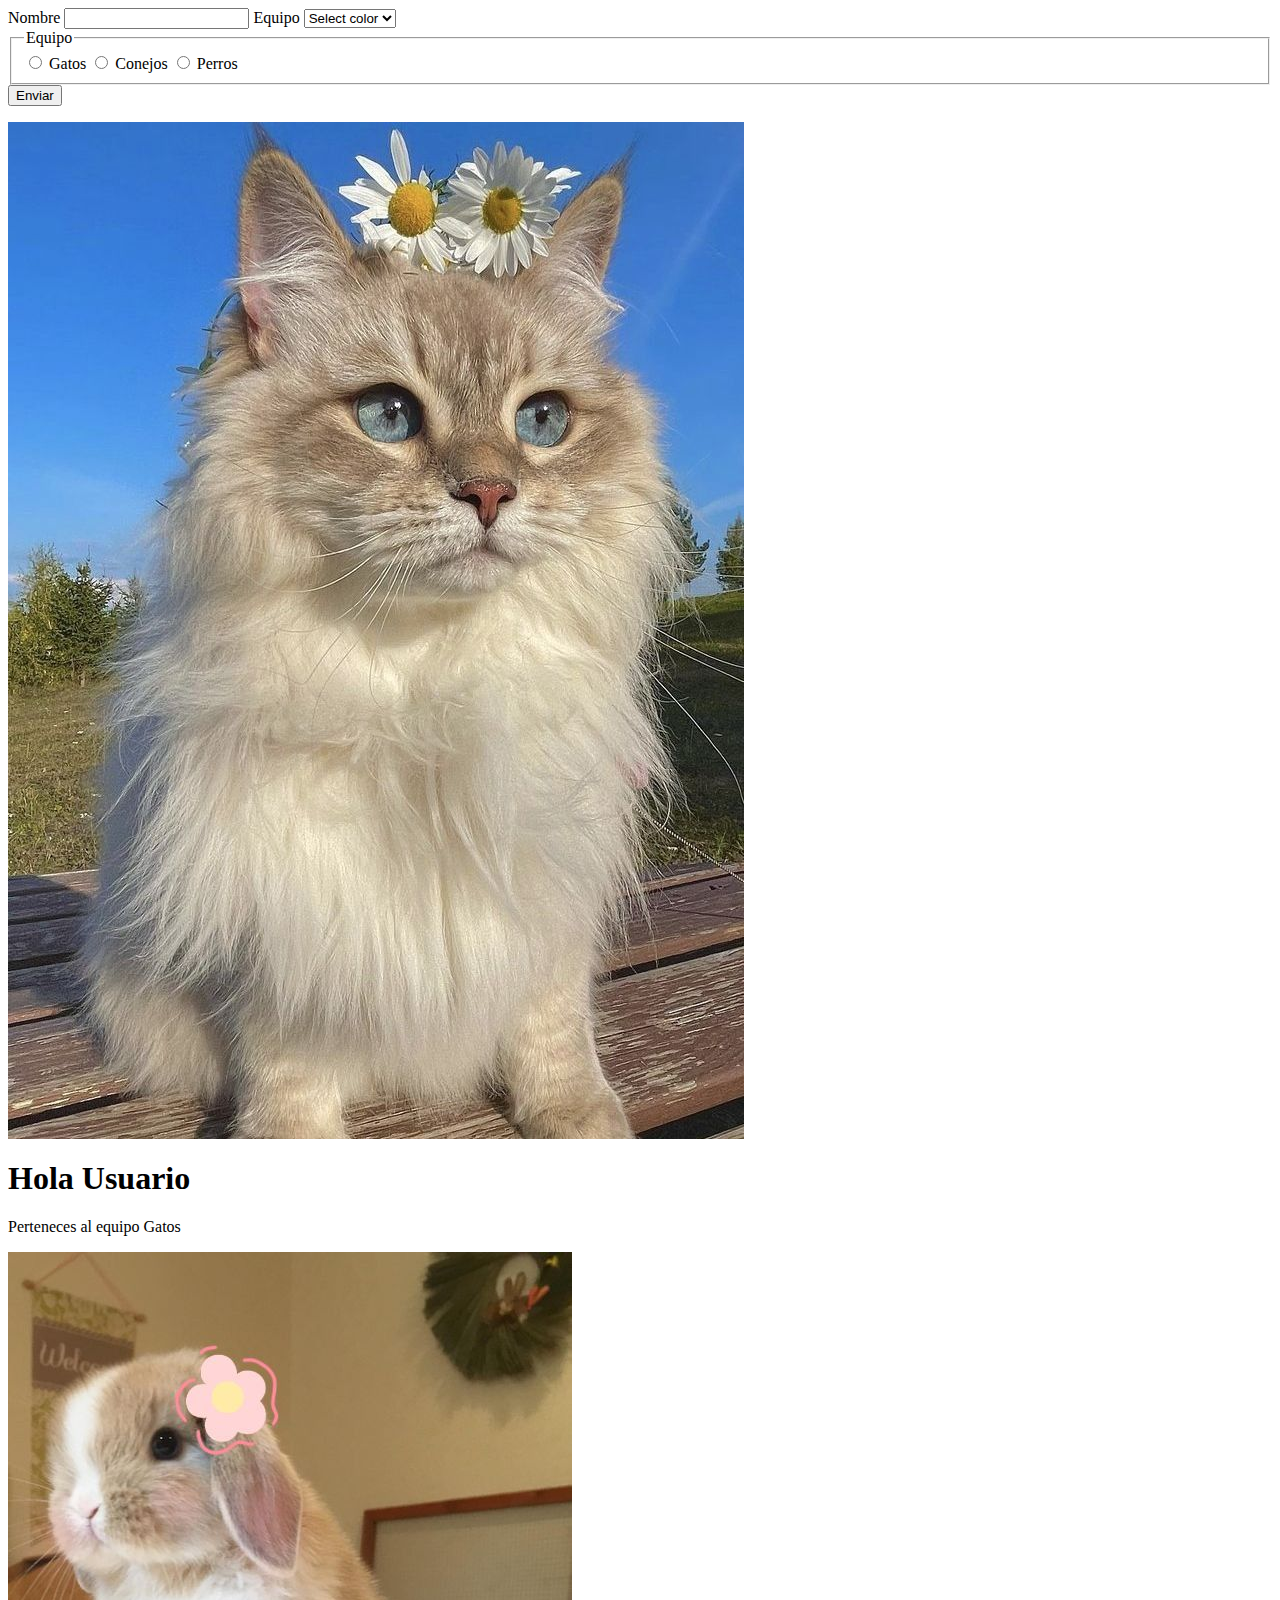
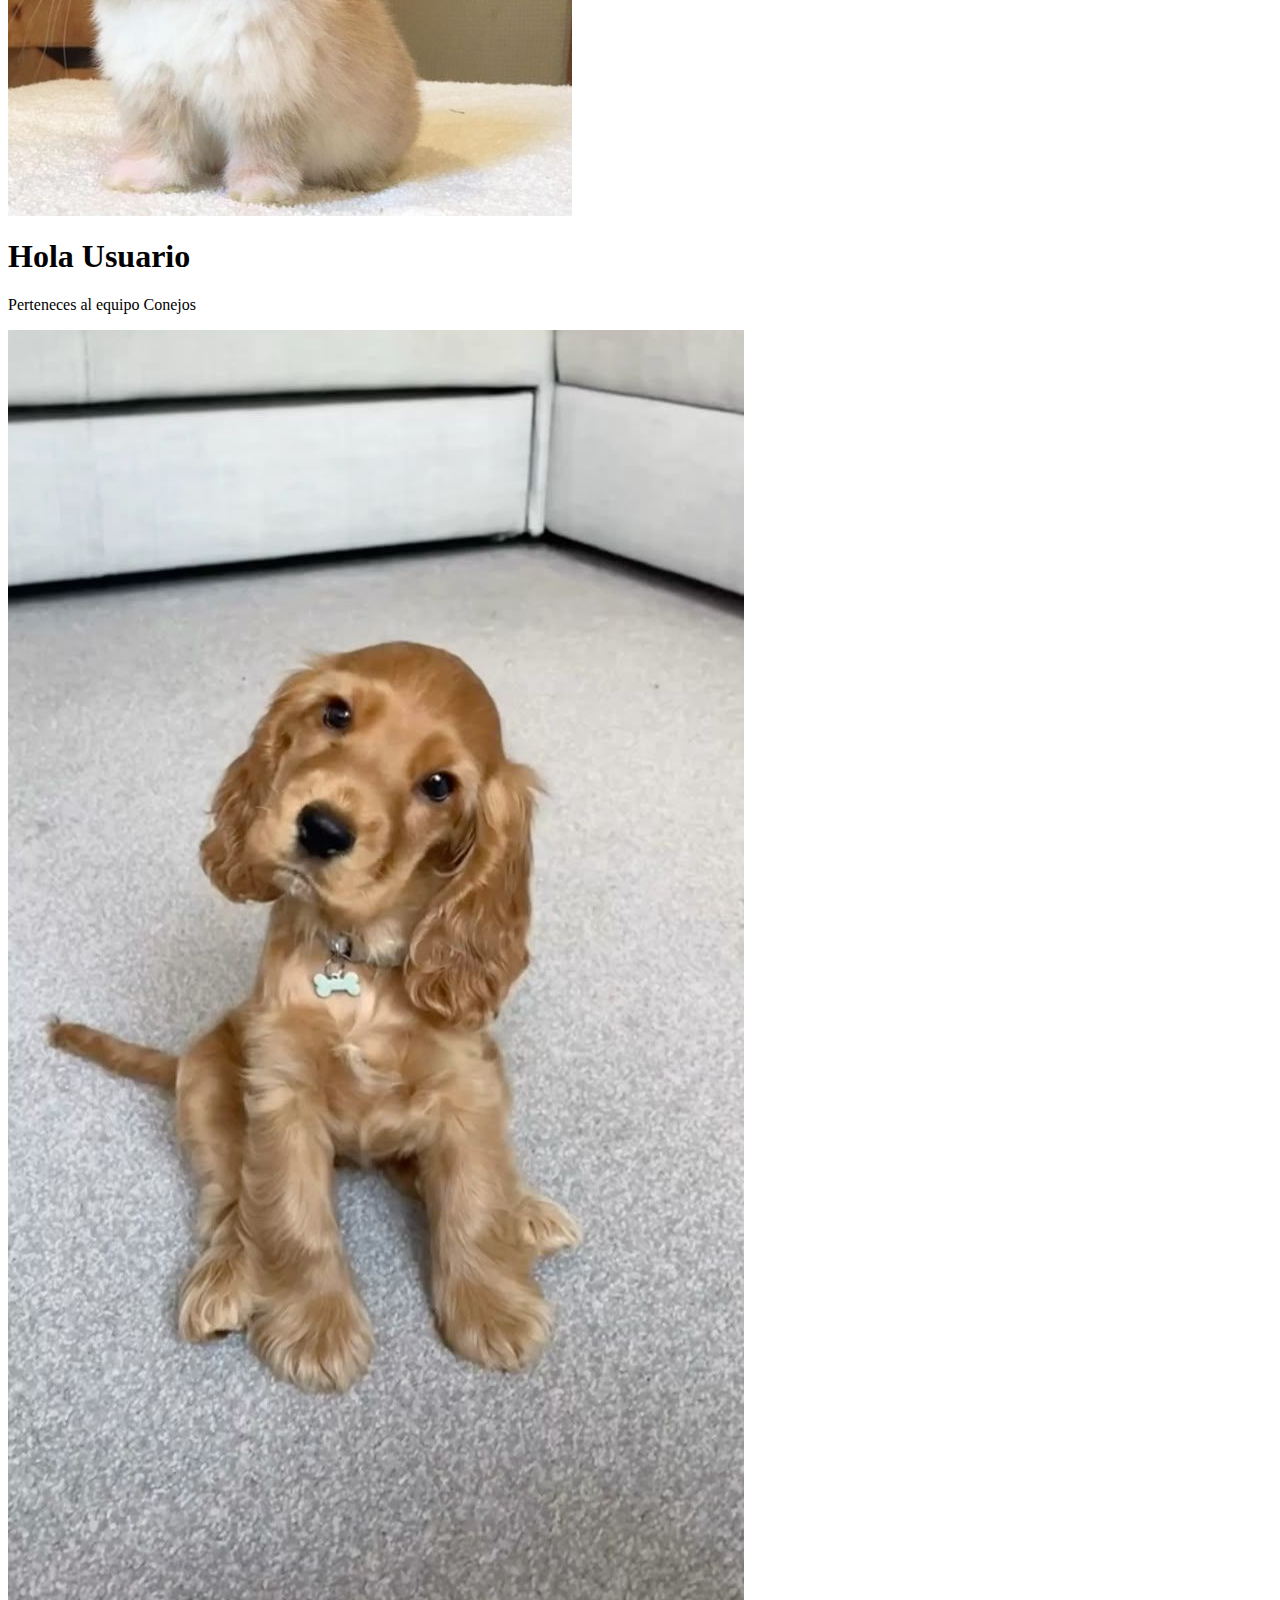
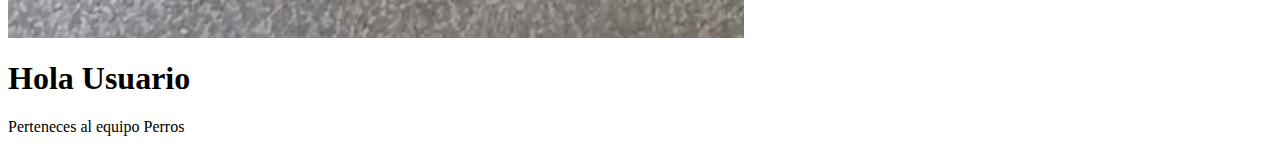
<file: Formulario/Index.html>
<html lang="en">
<head>
 <meta charset="UTF-8">
 <meta name="viewport" content="width=device-width, initial-scale=1.0">
 <title>Document</title>
 <link rel="stylesheet" href="style.css">
</head>
<body>


<div class="login">
<form class="form">
     <label for="nombre">Nombre</label>
     <input type="text" class="inputNombre" name="nombre" id="nombre">
     <label for="color">Equipo</label>
     <select name="color" id="color">
       <option value="" disabled selected>Select color</option>
       <option value="red">Rojo</option>
       <option value="green">Verde</option>
       <option value="orange">Naranja</option>
       </select>
       <fieldset>
        <legend>Equipo</legend>
        <input type="radio" value="gatos" name="equipo" class="input-radio" id="gatos">
        <label for="gatos">Gatos</label>
        <input type="radio" value="conejos" name="equipo" class="input-radio" id="conejos">
        <label for="conejos">Conejos</label>
        <input type="radio" name="equipo" value="perros" class="input-radio"    id="perros">
        <label for="perros">Perros</label>


      </fieldset>
      <button type="submit">Enviar</button>

 </form>
 </div>


<div class="userPage">
   <img class="img-equipo" src="Image\69625b8b54028f338d786acb3f86aee9 (1).jpg" alt="Gato">
   <h1 class="text-saludo">Hola Usuario</h1>
   <p>Perteneces al equipo <span class="text-equipo">Gatos</span> </p>
 </div>


<div class="userPage">
   <img class="img-equipo" src="Image\99ca56eda7f3d2c8a94ed7ba318bd490.jpg" alt="conejo">
   <h1 class="text-saludo">Hola Usuario</h1>
   <p>Perteneces al equipo <span class="text-equipo">Conejos</span> </p>
 </div>


<div class="userPage">
   <img class="img-equipo" src="Image\9d7c9d601a3ae9623027d827726aa813.jpg" alt="perros">
   <h1 class="text-saludo">Hola Usuario</h1>
   <p>Perteneces al equipo <span class="text-equipo">Perros</span> </p>
 </div>





<script src="./app.js"></script>



</body>
</html>
</file>
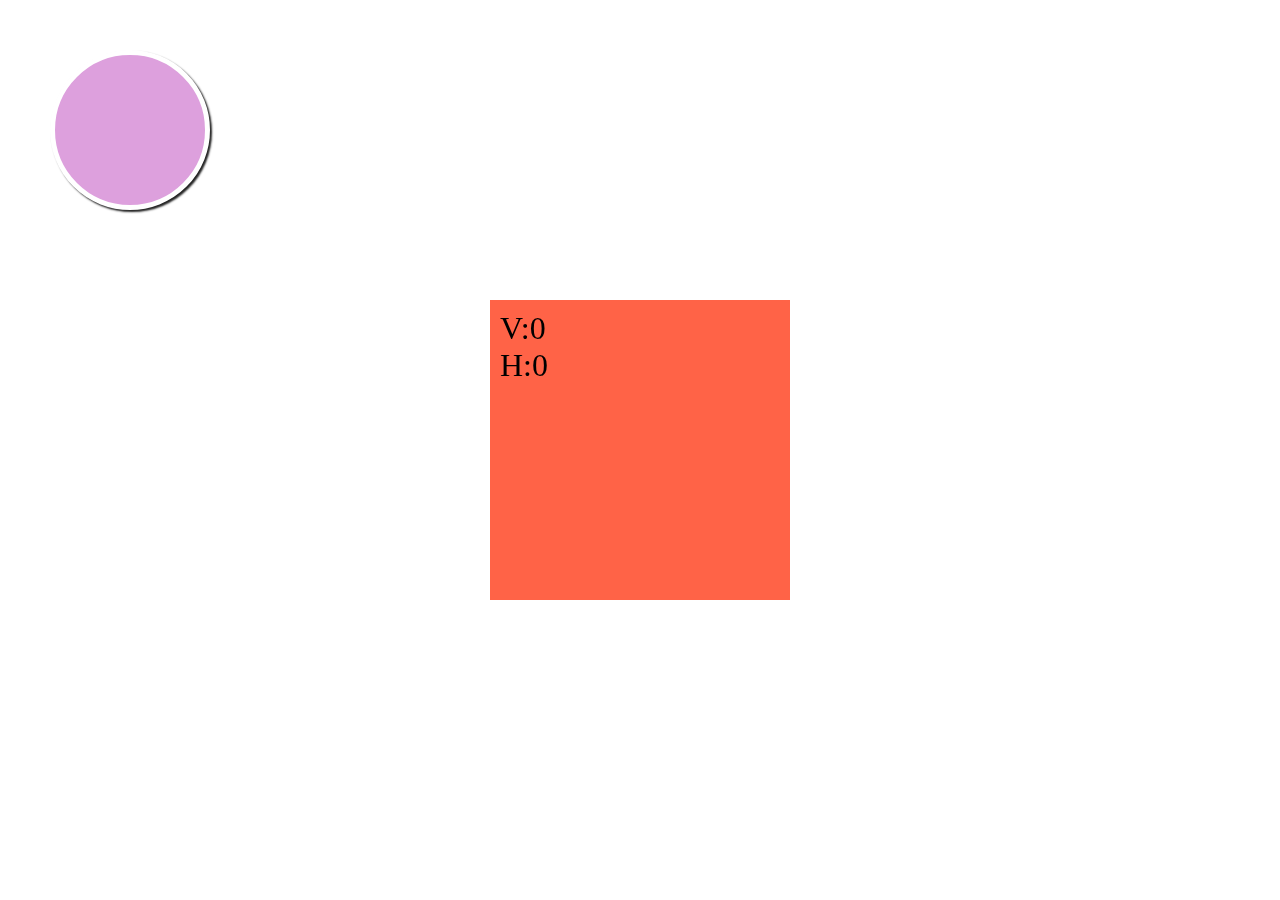
<file: scroll/Index.html>
<!DOCTYPE html>
<html>
<head>
	<title>Ej1 Scroll Javascript</title>
	<style>

		*{
			margin:0;
			padding: 0;
		}

		#container{
			display: flex;
			align-items: center;
			justify-content: center;
			width: 100%;
			height: 100vh;
		}

		#main{
			width: 300px;
			height: 300px;
			background: tomato;
			overflow: auto;
			
		}

		#child{
			width: 600px;
			height: 600px;
		}

		#datoValor{
			position: fixed;
			font-size: 2em;
			margin: 10px;
		}

        .pelota{
            position: absolute;
            background-color: plum;
            width: 150px;
            height: 150px;
            border-radius: 50%;
            border: 5px solid white;
            box-shadow:  2px 2px 2px #232323;
            top: 50px;
            left: 50px;
        }

	</style>
</head>
<body>


<!--<button onclick="miFuncion()">Llevar</button>-->



<div id="container">
	<div id="main">
		<div id="child">
			<div id="datoValor">
				<p class="valor-vertical"> V:0</p>
                <p class="valor-horizontal"> H:0</p>
			</div>
		</div>
	</div>
</div>
<div class="pelota"></div>
 
<script src="app.js"></script>
</body>
</html>
</file>
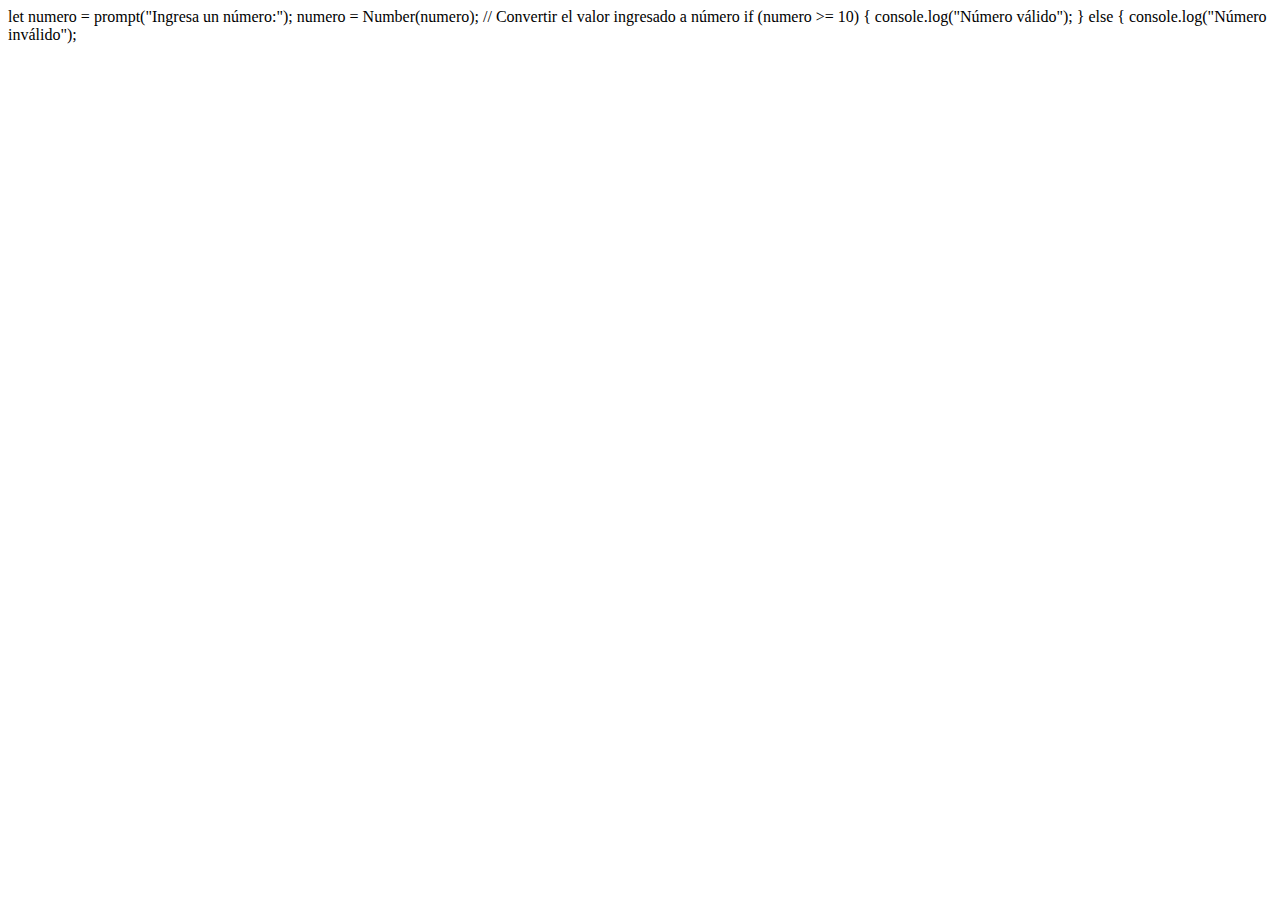
<file: Taller Javascript/2_examen_dia_dos.html>
<!doctype html>
<html>
<head>
<meta charset="utf-8">
<title>Examen JavaScript - Versión B</title>
</head>

<body>

<script>
/*
Nombre: 
Ficha: 

El examen consta de 10 preguntas, 5 teóricas y 5 prácticas. 
Para aprobarlo el estudiante debe responder correctamente al menos 7 preguntas.

Las respuestas de las preguntas prácticas deben ser escritas dentro de los comentarios después de la palabra "RESPUESTA".
*/

// -------------------- PREGUNTAS TEÓRICAS ---------------------

/*
PUNTO 1: ¿Qué diferencia hay entre los operadores == y === en JavaScript?
RESPUESTA 1: 

PUNTO 2: Si se tiene la expresión (5 > 3 || 2 > 8), ¿qué valor devolvería? Explique por qué.
RESPUESTA 2: 

PUNTO 3: ¿Qué resultado devuelve el siguiente código?
   console.log("Hola Mundo".toLowerCase());
RESPUESTA 3: 

PUNTO 4: ¿Para qué se utilizan los ciclos en un programa? 
RESPUESTA 4: 

PUNTO 5: Explique la diferencia entre un array y una variable común.
RESPUESTA 5: 
*/


// -------------------- PREGUNTAS PRÁCTICAS ---------------------

//----------------------------------------------------------------------
//PUNTO 6: Pedir al usuario un número con prompt(). Si el número es mayor o igual a 10, imprimir en consola "Número válido", de lo contrario "Número inválido".
//RESPUESTA 6: 

/*

*/


//----------------------------------------------------------------------
//PUNTO 7: Crear un array con 6 números. Usar un ciclo for para sumar todos sus elementos y mostrar el resultado en consola.
//RESPUESTA 7: 

/*

*/


//----------------------------------------------------------------------
//PUNTO 8: Con ayuda de un ciclo while, imprimir los números pares del 2 al 10 en consola.
//RESPUESTA 8: 

/*

*/


//----------------------------------------------------------------------
//PUNTO 9: Pedir al usuario una palabra con prompt() y mostrar en consola cuántos caracteres tiene usando la propiedad length.
//RESPUESTA 9: 

/*

*/


//----------------------------------------------------------------------
//PUNTO 10: Usar un ciclo while para pedir al usuario que ingrese una letra. 
// El ciclo debe repetirse hasta que el usuario ingrese la letra "a". 
// Cuando lo haga, imprimir en consola "Correcto".
//RESPUESTA 10: 

/*

*/


</script>

</body>
</html>
let numero = prompt("Ingresa un número:");

numero = Number(numero); // Convertir el valor ingresado a número

if (numero >= 10) {
    console.log("Número válido");
} else {
    console.log("Número inválido");
</file>
<file: Formulario/style.css>
.userPage{
    dispaly: none;
}
</file>
